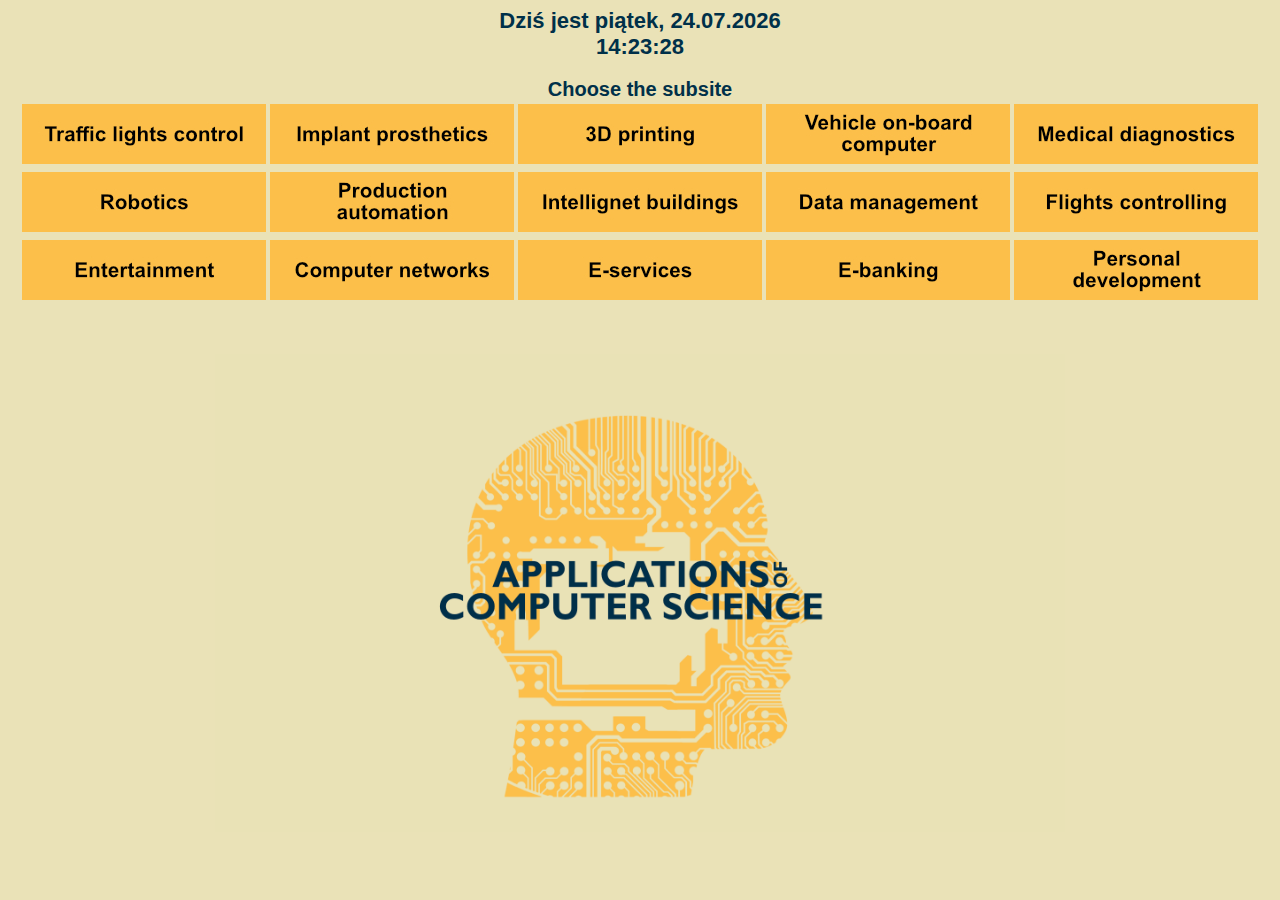
<file: index.html>
<!doctype html>
<html>
<head>
    <meta charset="utf-8">
    <meta name="komputer, IT" content="Zastosowania komputerów">
	<link rel="stylesheet" href="mystyle.css">
    <title>Zastosowania komputerów</title>
</head>

<FRAMESET rows="310,*" frameborder="0">

<FRAME SCROLLING="no" NAME="main" src="frame1.html">

<FRAME SCROLLING="auto" NAME="podstrony" src="frame2.html">

<NOFRAMES>

</html>
</file>
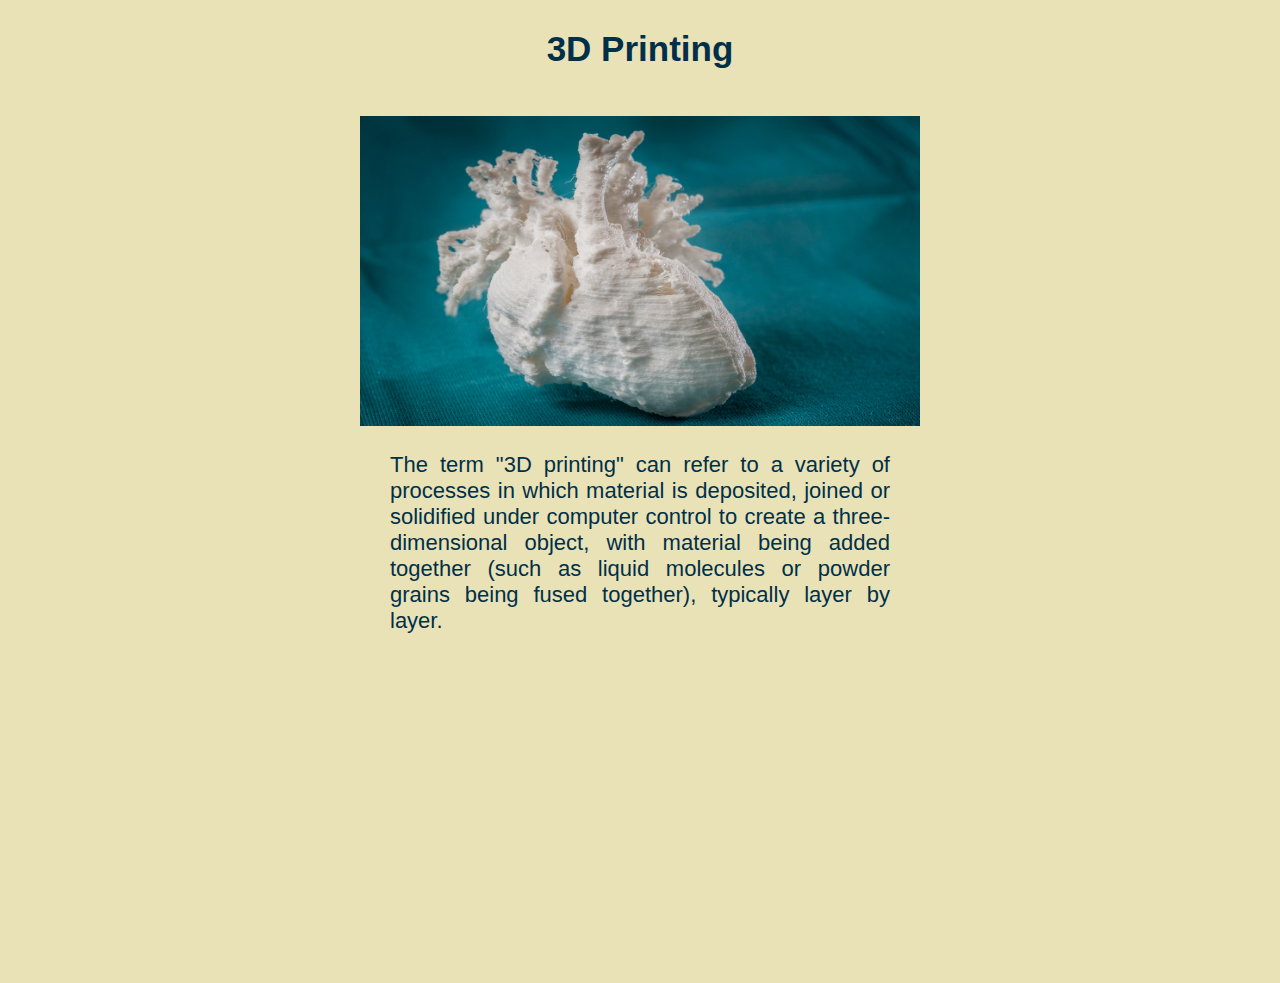
<file: 3Dprinting.html>
<!doctype html>
<html>
<head>
    <meta charset="utf-8">
    <meta name="description" content="3D Printing">
    <title>Implant prosthetics</title>
<link rel="stylesheet" href="mystyle.css">
</head>
<body>
<center><h2><span>3D Printing</h2></br>

<img class="mlask" src="3dprinting.jpg" title="printed-heart">

<p>The term "3D printing" can refer to a variety of processes in which material is deposited, joined or solidified under computer control to create a three-dimensional object, with material being added together (such as liquid molecules or powder grains being fused together), typically layer by layer.</p>

<iframe src="https://www.youtube.com/embed/FqQAjkZOBeY" frameborder="0" allow="accelerometer; autoplay; clipboard-write; encrypted-media; gyroscope; picture-in-picture" allowfullscreen></iframe>

</center>
</body>
</html>
</file>
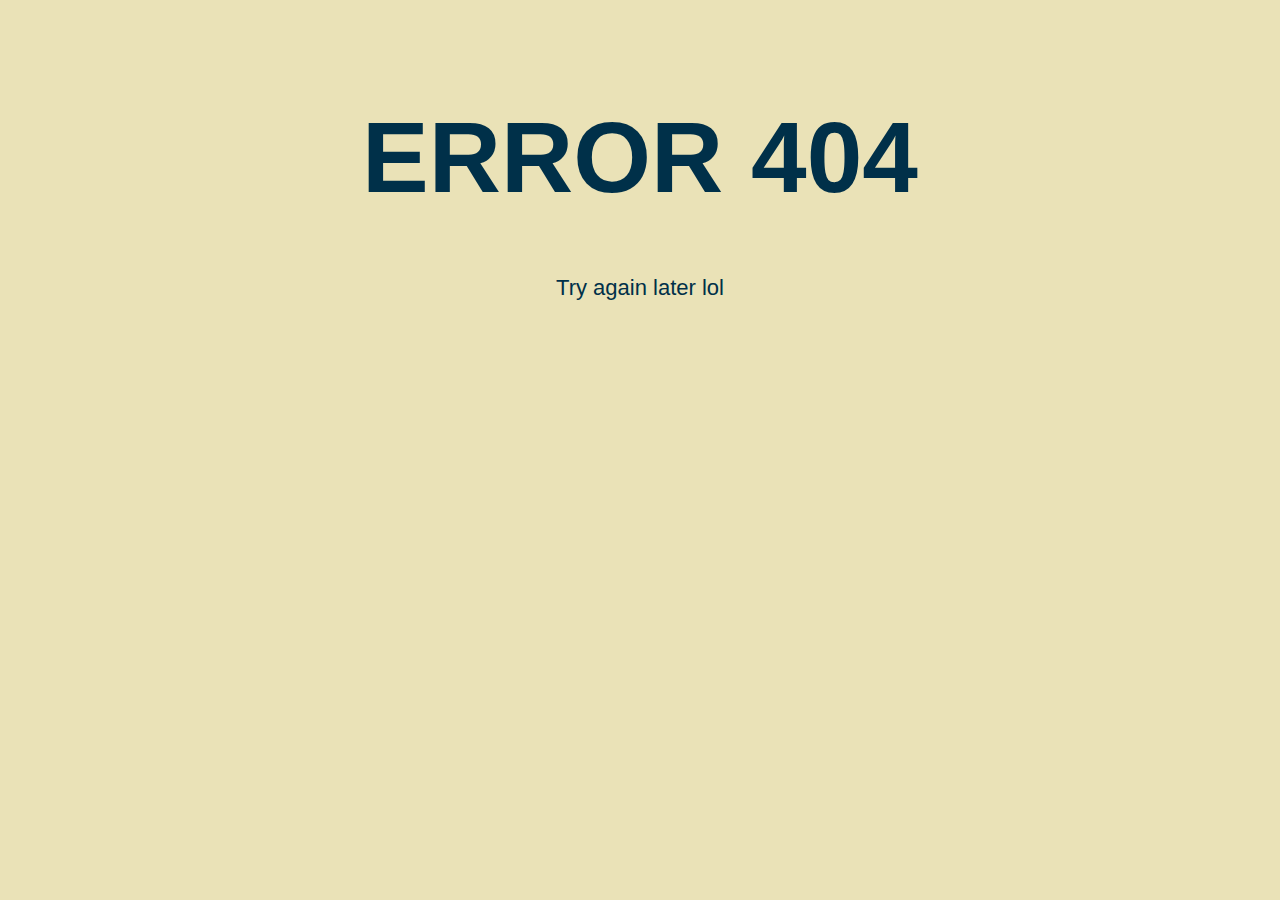
<file: error404.html>
<!doctype html>
<html>
<head>
    <meta charset="utf-8">
    <meta name="description" content="Implant prosthetics">
    <title>Implant prosthetics</title>
</head>
<body>
<body bgcolor="#eae2b7">
</br></br></br></br>
<center><h2><span style="font-family: arial; font-size: 100px; color: #003049">ERROR 404</h2></br>

<center>
<p style="text-align: center; width: 500px; font-size: 22px; font-family: arial; color: #003049">Try again later lol</p>
</center>

</center>
</body>
</html>
</file>
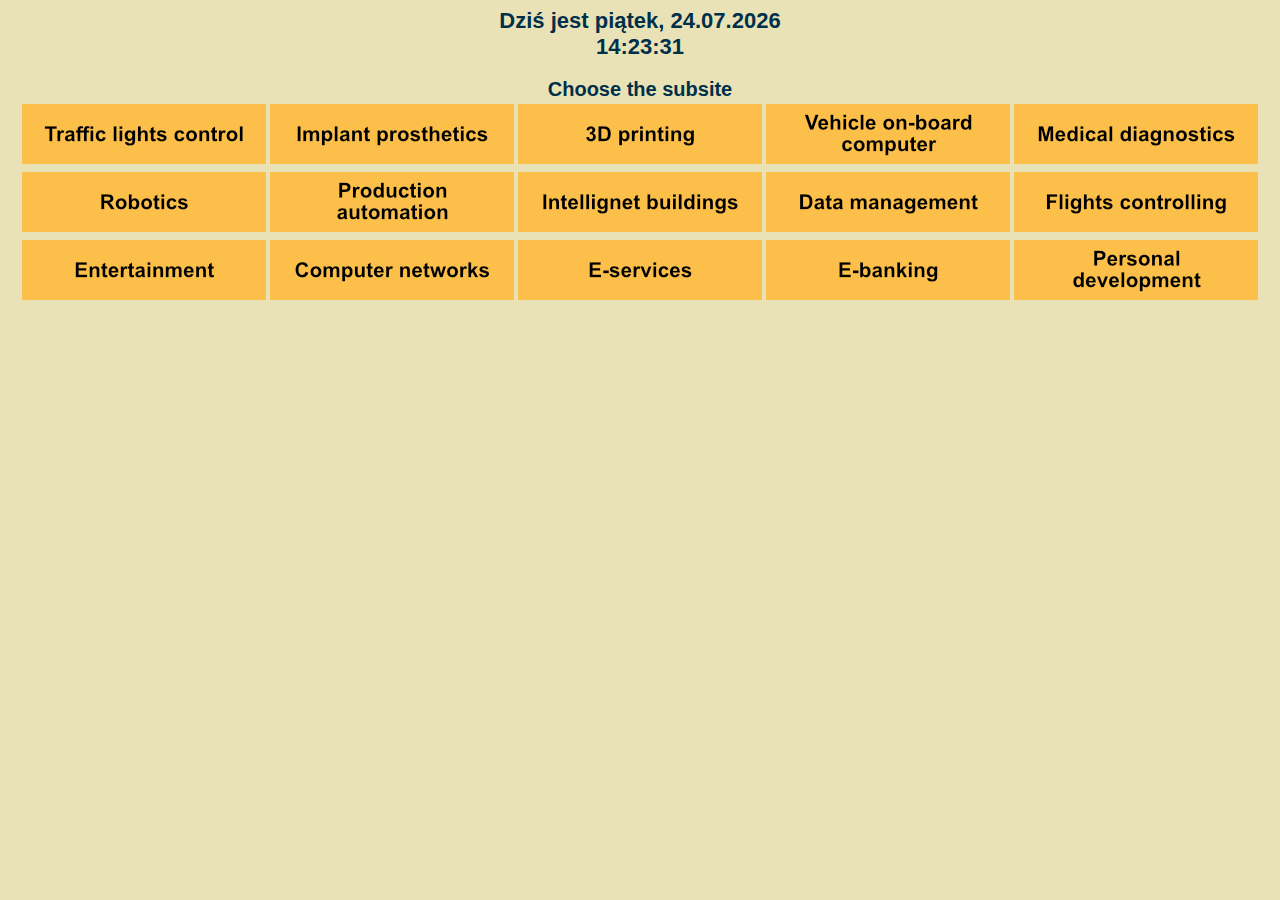
<file: frame1.html>
<!doctype html>
<html>
<head>
    <meta charset="utf-8">
    <meta name="komputer, IT" content="Zastosowania komputerów">
    <title>Zastosowania komputerów</title>
<link rel="stylesheet" href="mystyle.css">
</head>
<body>

<SCRIPT LANGUAGE= "JavaScript" type= "text/javascript">
function wyswietlDane()
{
  var data = new Date();
  var godziny = data.getHours();
  var minuty = data.getMinutes();
  var sekundy = data.getSeconds();
  var czas = godziny;
  czas += ((minuty < 10) ? ":0" : ":") + minuty;
  czas += ((sekundy < 10) ? ":0" : ":") + sekundy;
  var miesiac = data.getMonth() + 1;
  if (miesiac < 9){
    miesiac = "0" + miesiac;
  }
  var dzien = data.getDate();
  if (dzien < 9){
    dzien = "0" + dzien;
  }
  var rok = data.getYear();
  if (rok < 1000){
    rok = 2000 + rok - 100;
  }
  var dzisiaj = dzien + "." + miesiac + "." + rok;

  var dzienTygodnia = data.getDay();
  switch(dzienTygodnia){
    case 0: dzienTygodnia = "niedziela"; break;
    case 1: dzienTygodnia = "poniedziałek"; break;
    case 2: dzienTygodnia = "wtorek"; break;
    case 3: dzienTygodnia = "środa"; break;
    case 4: dzienTygodnia = "czwartek"; break;
    case 5: dzienTygodnia = "piątek"; break;
    case 6: dzienTygodnia = "sobota"; break;
  }

  var tekst = "Dziś jest " + dzienTygodnia + ", " + dzisiaj;
  tekst += "<BR>";
  tekst += czas;
  document.getElementById("dataLayer").innerHTML = tekst;
  timerID = setTimeout("wyswietlDane()",1000);
}
</SCRIPT>
</HEAD>
<center>
<BODY onLoad="wyswietlDane()" bgcolor="Gainsboro">
<div id="dataLayer">
</div>
</body>
</br>


<table id="dupa">
<caption><b>Choose the subsite</b></br></caption>

<tr>
<td><a href="trafficlights.html" target="podstrony"><img src=hrefpic1.jpg onMouseOut="this.src='hrefpic1.jpg'" onMouseOver="this.src='hrefpic1v.jpg'"; onClick="this.src='hrefpic1v.jpg'"></td>
<td><a href="Implant prosthetics.html" target="podstrony"><img src=hrefpic2.jpg onMouseOut="this.src='hrefpic2.jpg'" onMouseOver="this.src='hrefpic2v.jpg'"; onClick="this.src='hrefpic2v.jpg'"></td>
<td><a href="3Dprinting.html" target="podstrony"><img src=hrefpic3.jpg onMouseOut="this.src='hrefpic3.jpg'" onMouseOver="this.src='hrefpic3v.jpg'"; onClick="this.src='hrefpic3v.jpg'"></td>
<td><a href="vehiclepc.html" target="podstrony"><img src=hrefpic4.jpg onMouseOut="this.src='hrefpic4.jpg'" onMouseOver="this.src='hrefpic4v.jpg'"; onClick="this.src='hrefpic4v.jpg'"></td>
<td><a href="medicaldiagnostics.html" target="podstrony"><img src=hrefpic5.jpg onMouseOut="this.src='hrefpic5.jpg'" onMouseOver="this.src='hrefpic5v.jpg'"; onClick="this.src='hrefpic5v.jpg'"></td>
</tr>

<tr>
<td><a href="error404.html" target="podstrony"><img src=hrefpic6.jpg onMouseOut="this.src='hrefpic6.jpg'" onMouseOver="this.src='hrefpic6v.jpg'"; onClick="this.src='hrefpic6v.jpg'"></td>
<td><a href="error404.html" target="podstrony"><img src=hrefpic7.jpg onMouseOut="this.src='hrefpic7.jpg'" onMouseOver="this.src='hrefpic7v.jpg'"; onClick="this.src='hrefpic7v.jpg'"></td>
<td><a href="error404.html" target="podstrony"><img src=hrefpic8.jpg onMouseOut="this.src='hrefpic8.jpg'" onMouseOver="this.src='hrefpic8v.jpg'"; onClick="this.src='hrefpic8v.jpg'"></td>
<td><a href="error404.html" target="podstrony"><img src=hrefpic9.jpg onMouseOut="this.src='hrefpic9.jpg'" onMouseOver="this.src='hrefpic9v.jpg'"; onClick="this.src='hrefpic9v.jpg'"></td>
<td><a href="error404.html" target="podstrony"><img src=hrefpic10.jpg onMouseOut="this.src='hrefpic10.jpg'" onMouseOver="this.src='hrefpic10v.jpg'"; onClick="this.src='hrefpic10v.jpg'"></td>
</tr>

<tr>
<td><a href="error404.html" target="podstrony"><img src=hrefpic11.jpg onMouseOut="this.src='hrefpic11.jpg'" onMouseOver="this.src='hrefpic11v.jpg'"; onClick="this.src='hrefpic11v.jpg'"></td>
<td><a href="error404.html" target="podstrony"><img src=hrefpic12.jpg onMouseOut="this.src='hrefpic12.jpg'" onMouseOver="this.src='hrefpic12v.jpg'"; onClick="this.src='hrefpic12v.jpg'"></td>
<td><a href="error404.html" target="podstrony"><img src=hrefpic13.jpg onMouseOut="this.src='hrefpic13.jpg'" onMouseOver="this.src='hrefpic13v.jpg'"; onClick="this.src='hrefpic13v.jpg'"></td>
<td><a href="error404.html" target="podstrony"><img src=hrefpic14.jpg onMouseOut="this.src='hrefpic14.jpg'" onMouseOver="this.src='hrefpic14v.jpg'"; onClick="this.src='hrefpic14v.jpg'"></td>
<td><a href="error404.html" target="podstrony"><img src=hrefpic15.jpg onMouseOut="this.src='hrefpic15.jpg'" onMouseOver="this.src='hrefpic15v.jpg'"; onClick="this.src='hrefpic15v.jpg'"></td>
</tr>

</table>
</center>
</br>
</body>
</center>
</html>
</file>
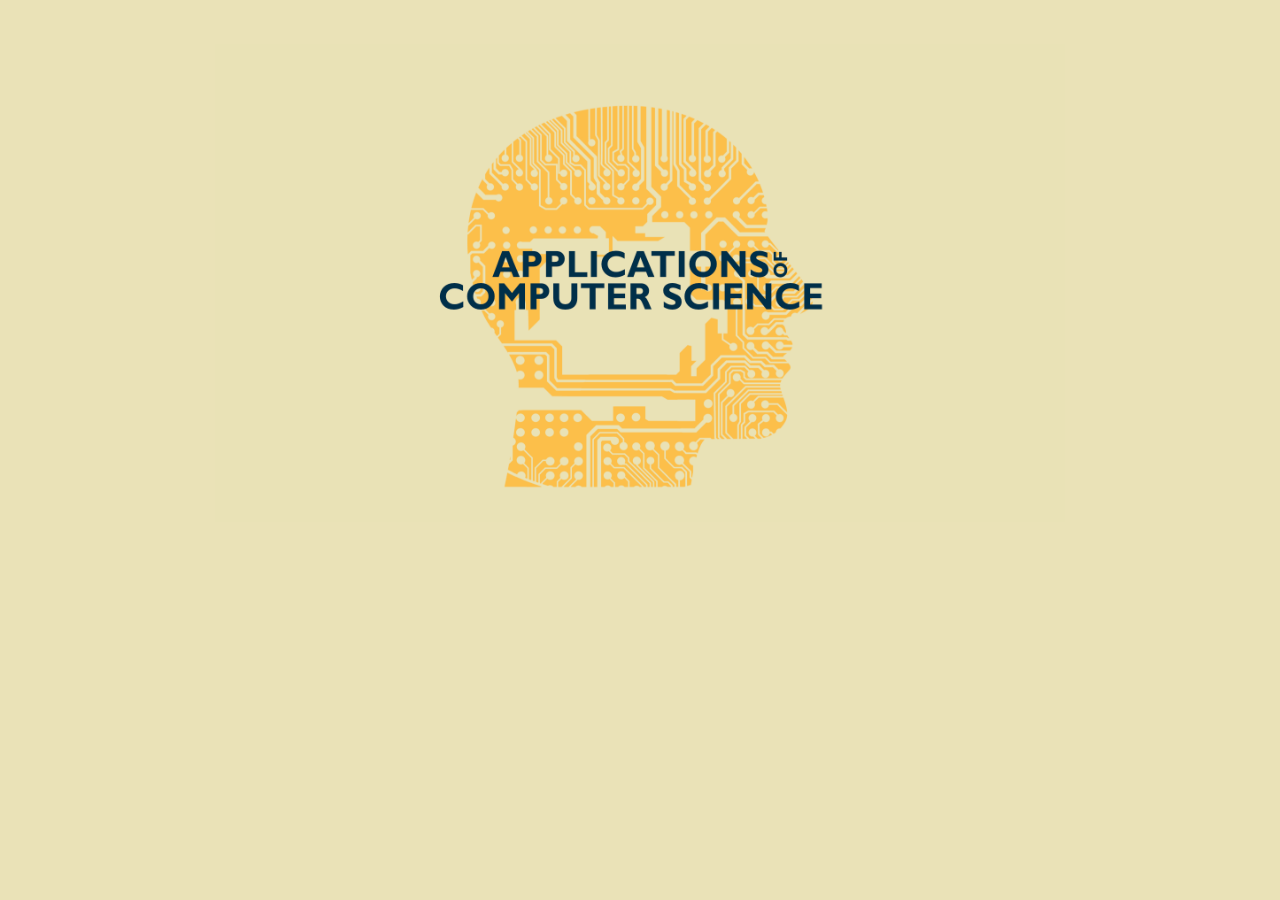
<file: frame2.html>
<!doctype html>
<html>
<head>
    <meta charset="utf-8">
    <meta name="description" content="Main page">
<link rel="stylesheet" href="mystyle.css">
    <title>Implant prosthetics</title>
</head>
<body>

</br></br>
<center>
<div class="wrapper">
<img class="thisguy" src="stronaglowna.jpg">
</div>
</center>

</body>
</html>
</file>
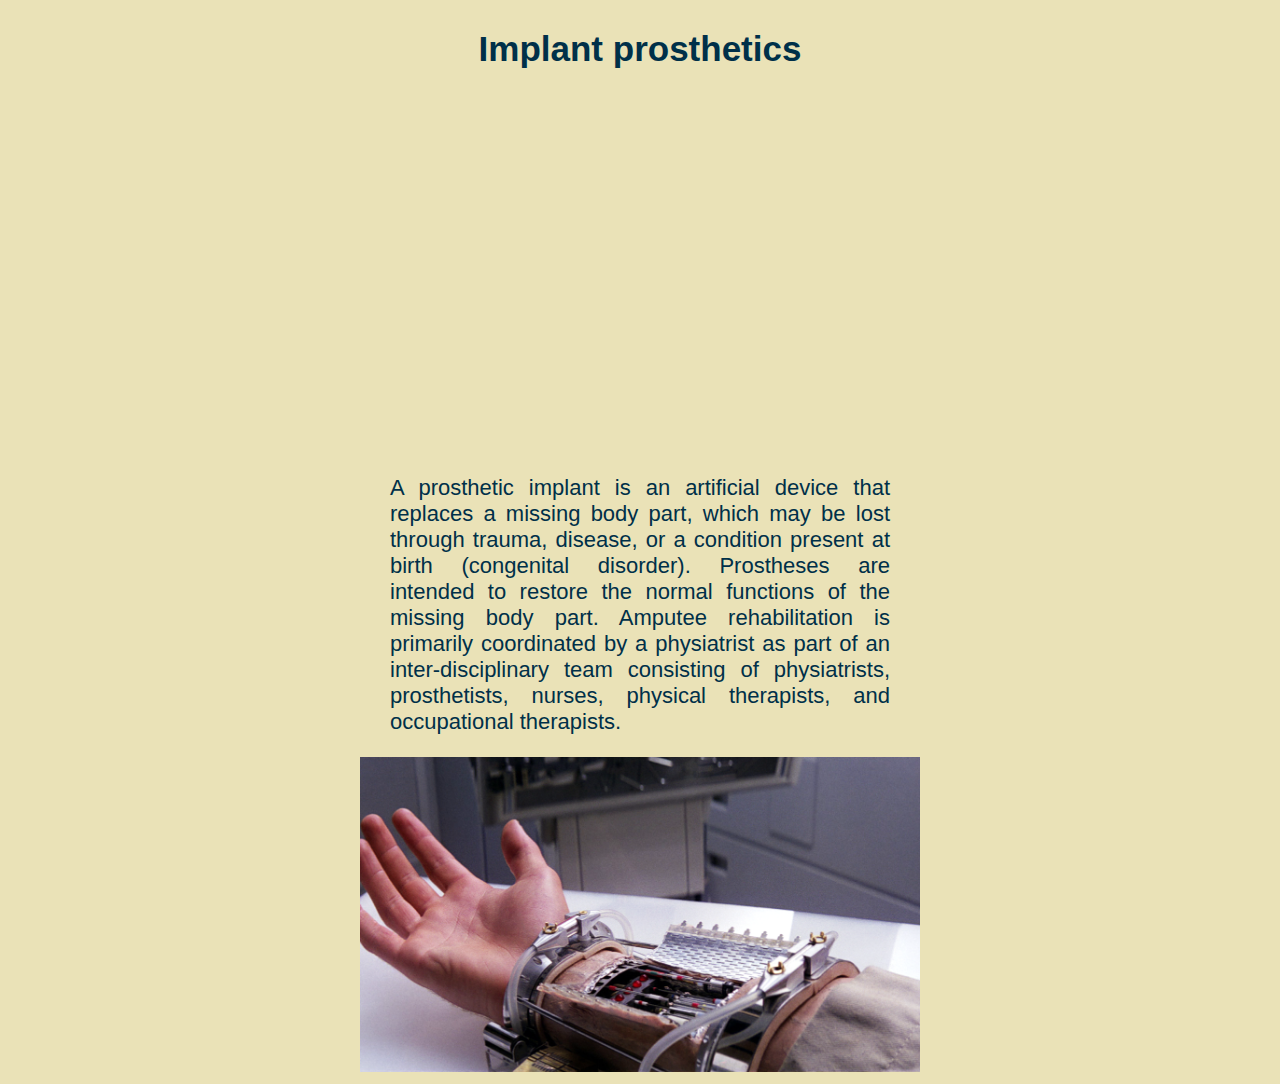
<file: Implant prosthetics.html>
<!doctype html>
<html>
<head>
    <meta charset="utf-8">
    <meta name="description" content="Implant prosthetics">
<link rel="stylesheet" href="mystyle.css">
    <title>Implant prosthetics</title>
</head>
<body>
<body bgcolor="#eae2b7">
<center><h2><span style="font-family: arial; font-size: 35px; color: #003049">Implant prosthetics</h2></br>

<iframe src="https://www.youtube.com/embed/PoKcRtDmKJw" frameborder="0" allow="accelerometer; autoplay; clipboard-write; encrypted-media; gyroscope; picture-in-picture" allowfullscreen></iframe>
</br></br>

<p>A prosthetic implant is an artificial device that replaces a missing body part, which may be lost through trauma, disease, or a condition present at birth (congenital disorder). Prostheses are intended to restore the normal functions of the missing body part. Amputee rehabilitation is primarily coordinated by a physiatrist as part of an inter-disciplinary team consisting of physiatrists, prosthetists, nurses, physical therapists, and occupational therapists.</p>

<img class="mlask" src="implantprosthetics.png" title="imploooo">

</center>
</body>
</html>
</file>
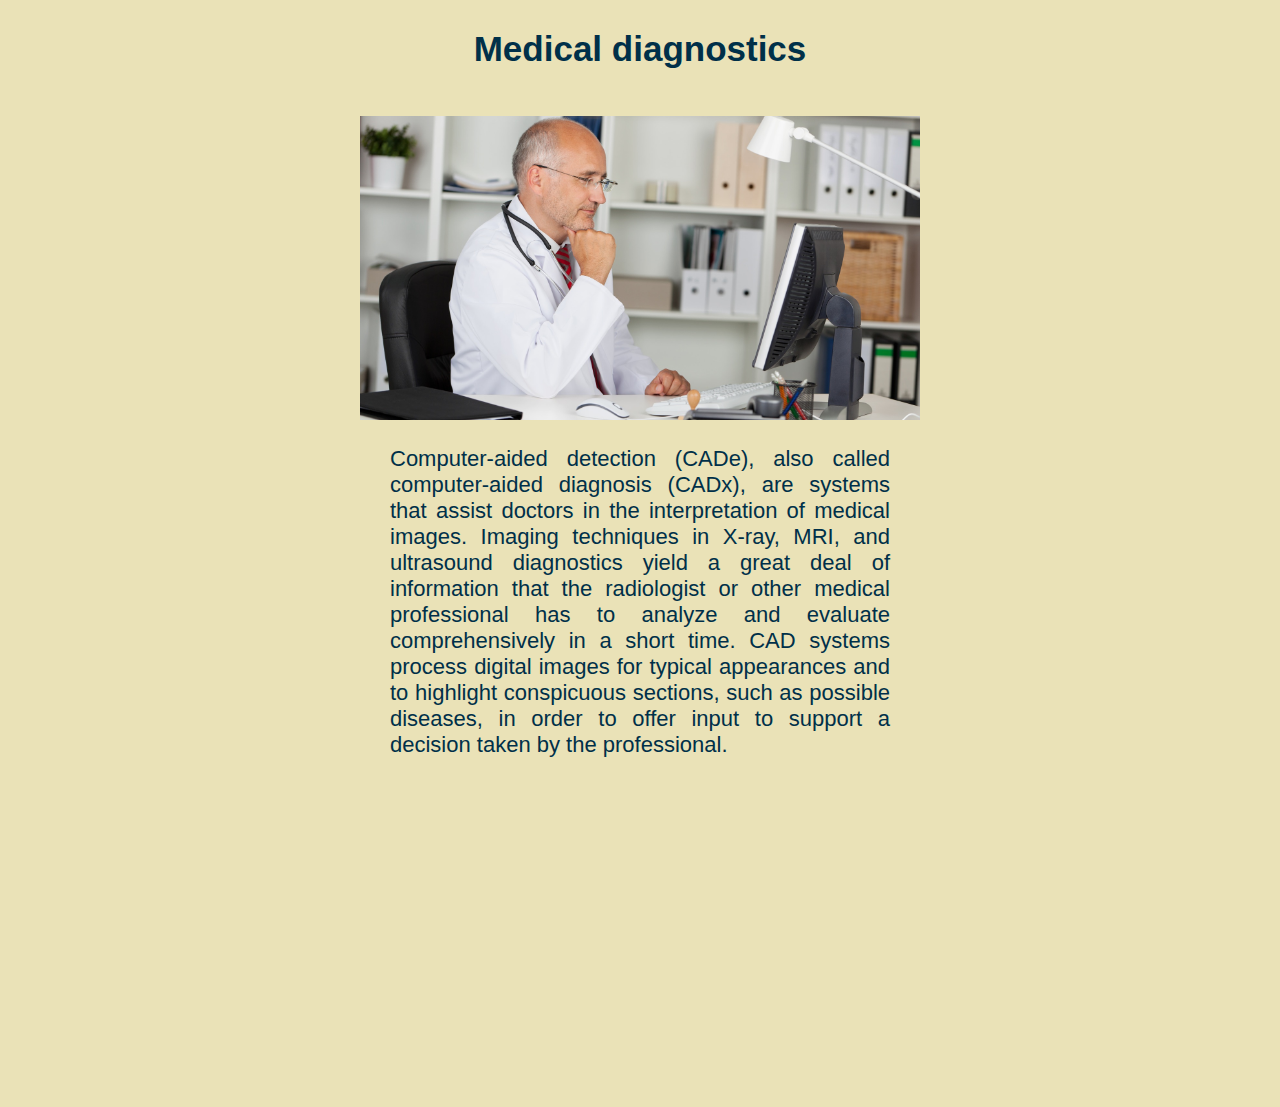
<file: medicaldiagnostics.html>
<!doctype html>
<html>
<head>
    <meta charset="utf-8">
    <meta name="description" content="Mediagnostics">
<link rel="stylesheet" href="mystyle.css">
    <title>Implant prosthetics</title>
</head>
<body>
<center><h2><span>Medical diagnostics</h2></br>

<img class="mlask" src="mediagnostics.jpg" title="mediostics xd">

<p>Computer-aided detection (CADe), also called computer-aided diagnosis (CADx), are systems that assist doctors in the interpretation of medical images. Imaging techniques in X-ray, MRI, and ultrasound diagnostics yield a great deal of information that the radiologist or other medical professional has to analyze and evaluate comprehensively in a short time. CAD systems process digital images for typical appearances and to highlight conspicuous sections, such as possible diseases, in order to offer input to support a decision taken by the professional.</p>

<iframe src="https://www.youtube.com/embed/HrKzXLgGohA" frameborder="0" allow="accelerometer; autoplay; clipboard-write; encrypted-media; gyroscope; picture-in-picture" allowfullscreen></iframe>

</center>
</body>
</html>
</file>
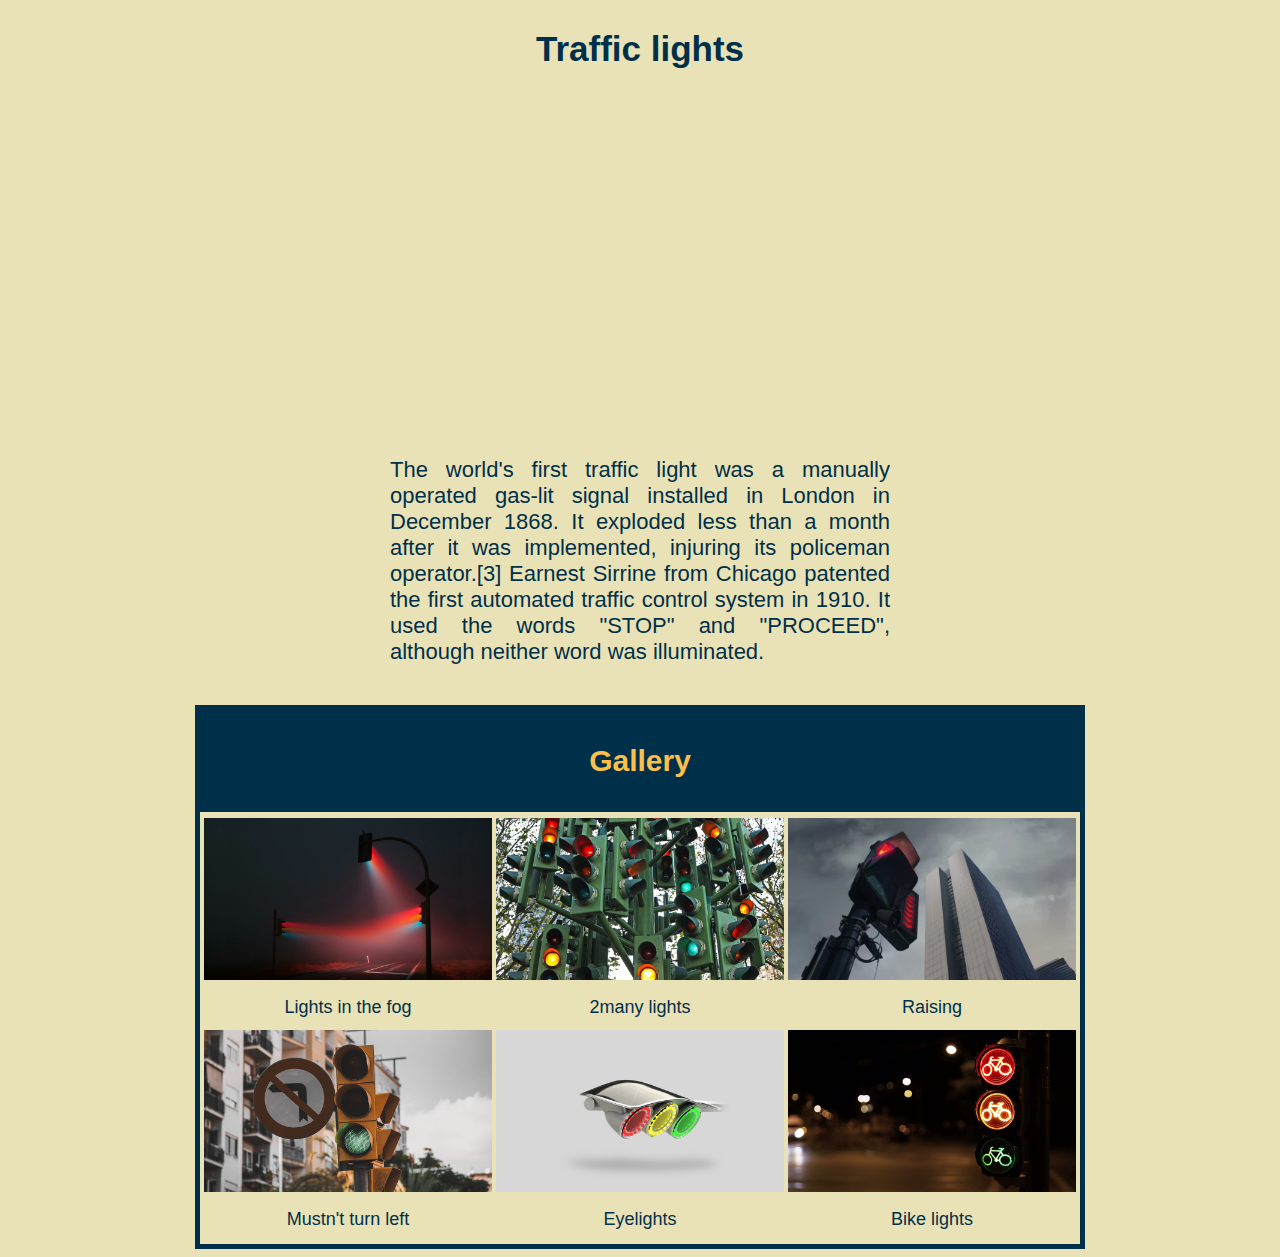
<file: trafficlights.html>
<!doctype html>
<html>
<head>
    <meta charset="utf-8">
    <meta name="description" content="Traffic lights">
<link rel="stylesheet" href="mystyle.css">
    <title>Traffic lights</title>
</head>
<body>
<center><h2><span>Traffic lights</h2></br>
<center><iframe src="https://www.youtube.com/embed/7nI57gjhVd8" frameborder="0" allow="accelerometer; autoplay; clipboard-write; encrypted-media; gyroscope; picture-in-picture" allowfullscreen></iframe></center>

<p>The world's first traffic light was a manually operated gas-lit signal installed in London in December 1868. It exploded less than a month after it was implemented, injuring its policeman operator.[3] Earnest Sirrine from Chicago patented the first automated traffic control system in 1910. It used the words "STOP" and "PROCEED", although neither word was illuminated.</p>

</br>
<div class="galeria">
	<table class="galeria">
	<tr>
		<td  class="galeria"><b>Gallery</b></td>
	</tr>
	<tr>
		<td class="galeria2">
		<table>
		<tr>
			<td><a href="trafficlights1.png" target="_blank">
			<img class="galeria" src="trafficlights1_mini.jpg"></a></td>
			<td><a href="trafficlights2.jpg" target="_blank">
			<img class="galeria" src="trafficlights2_mini.jpg"></a></td>
			<td><a href="trafficlights3.png" target="_blank">
			<img class="galeria" src="trafficlights3_mini.jpg"></a></td>
		</tr>
		<tr class="galeria">
			<td>Lights in the fog</td>
			<td>2many lights</td>
			<td>Raising</td>
		</tr>
		<tr>
			<td><a href="trafficlights4.jpg" target="_blank">
			<img class="galeria" src="trafficlights4_mini.jpg" width="288" height="162"></a></td>
			<td><a href="trafficlights5.jpg" target="_blank">
			<img class="galeria" src="trafficlights5_mini.jpg" width="288" height="162"></a></td>
			<td><a href="trafficlights6.jpg" target="_blank">
			<img class="galeria" src="trafficlights6_mini.jpg" width="288" height="162"></a></td>
		</tr>
		<tr class="galeria">
			<td>Mustn't turn left</td>
			<td>Eyelights</td>
			<td>Bike lights</td>
		</tr>
		</table>
		</td>
		</tr>
	</table>
</div>

</body>
</html>
</file>
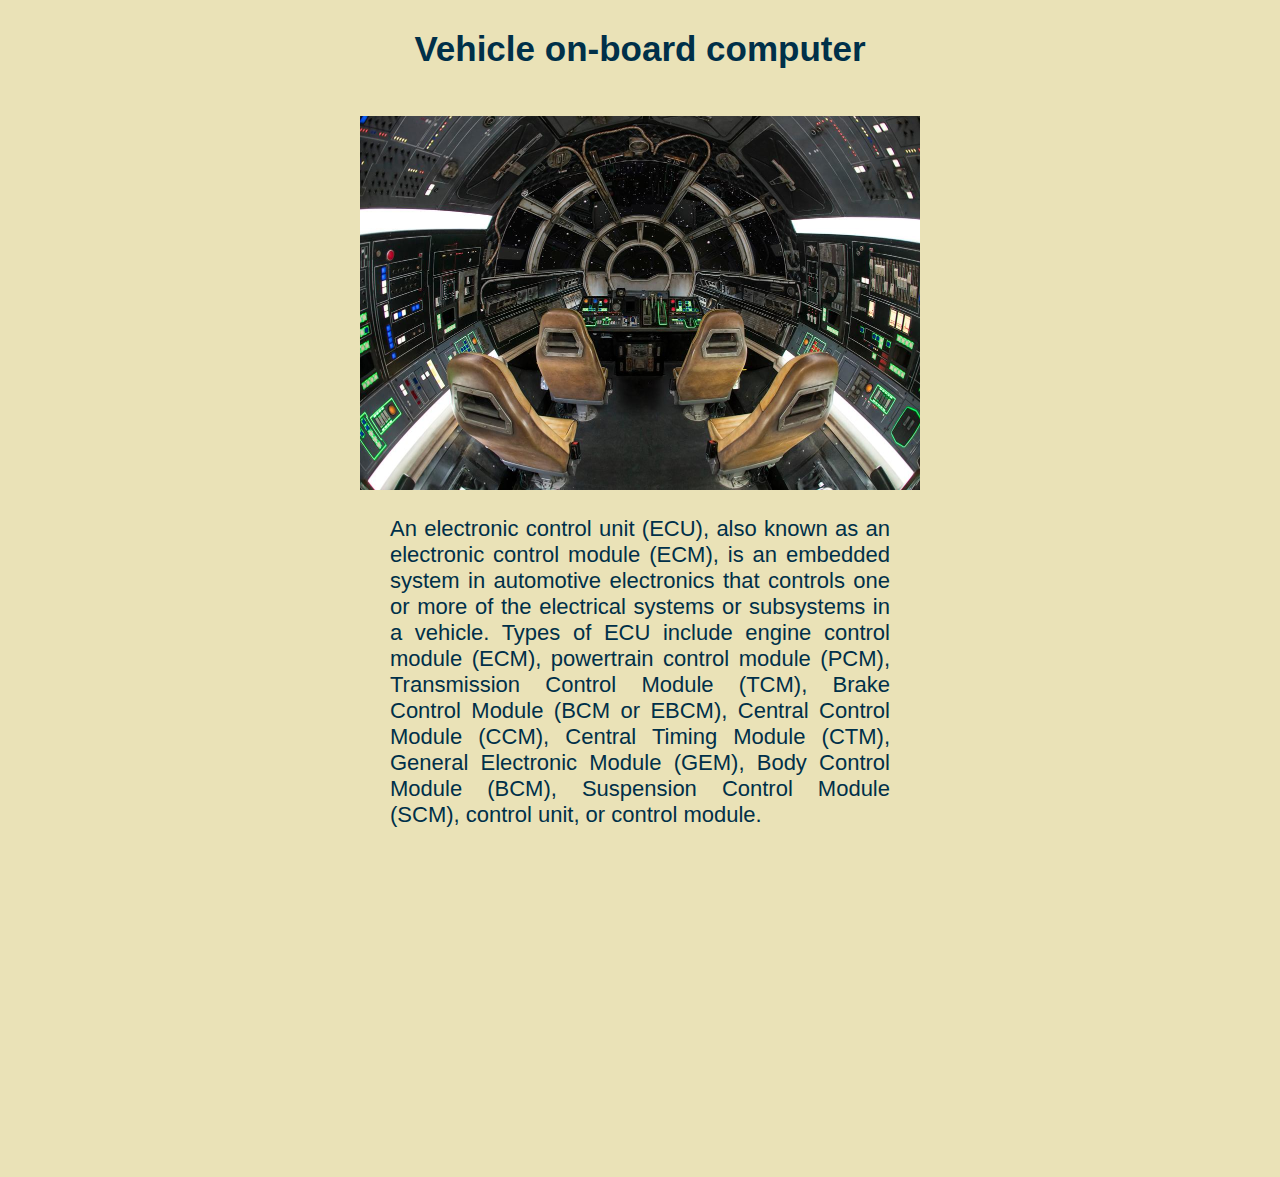
<file: vehiclepc.html>
<!doctype html>
<html>
<head>
    <meta charset="utf-8">
    <meta name="description" content="Basically PC in cars">
<link rel="stylesheet" href="mystyle.css">
    <title>Implant prosthetics</title>
</head>
<body>
<center><h2><span>Vehicle on-board computer</h2></br>

<img class="mlask" src="vehiclepc.jpg" title="vehiclepc">

<p>An electronic control unit (ECU), also known as an electronic control module (ECM), is an embedded system in automotive electronics that controls one or more of the electrical systems or subsystems in a vehicle. Types of ECU include engine control module (ECM), powertrain control module (PCM), Transmission Control Module (TCM), Brake Control Module (BCM or EBCM), Central Control Module (CCM), Central Timing Module (CTM), General Electronic Module (GEM), Body Control Module (BCM), Suspension Control Module (SCM), control unit, or control module.</p>

<iframe src="https://www.youtube.com/embed/tlThdr3O5Qo" frameborder="0" allow="accelerometer; autoplay; clipboard-write; encrypted-media; gyroscope; picture-in-picture" allowfullscreen></iframe>

</center>
</body>
</html>
</file>
<file: mystyle.css>
body {
 background-color: #eae2b7;
}

#frame {
font-family: arial;
color: #003049;
font-size: 30px
}

table {
text-align: center;
background-color: #eae2b7;
cellpadding: 2px;
}

caption {
text-align: center;
font-family: arial;
font-size: 20px;
color: #003049
}

tr {
width: 1000px;
height: 40px
}

td {
width: 244px
}

div.galeria {
width: 880px;

margin-left: auto;
margin-right: auto;
border-style: solid;
border-width: 5px;
border-color: #003049
}

h2 {
font-family: arial;
font-size: 35px;
color: #003049
}

iframe {
width: 560px;
height: 315px;
}

p {
text-align: justify;
width: 500px;
font-size: 22px;
font-family: arial;
color: #003049
}

table.galeria {
background-color: #003049;
text-align: center;
border: 0px;
border-spacing: 0px;
border-padding: 0px
}

td.galeria {
color: #fcbf49;
text-align: center;
height: 100px;
font-size: 30px;
background-color: #003049;
font-family: arial
}


td.galeria2 {
text-align: center;
height: 430px;
background-color: #eae2b7
}

img.galeria {
width: 288px;
height 162px
}

img.mlask {
width: 560px;

}
img.thisguy {
width: 850px;

}

tr.galeria {
font-family: arial;
font-size: 18px;
color: #003049
}

#dataLayer {
;
    visibility: visible;
    font-family: arial;
font-size: 22px;
font-weight:bold;
color: #003049;
    top: 20;
   
}
</file>
